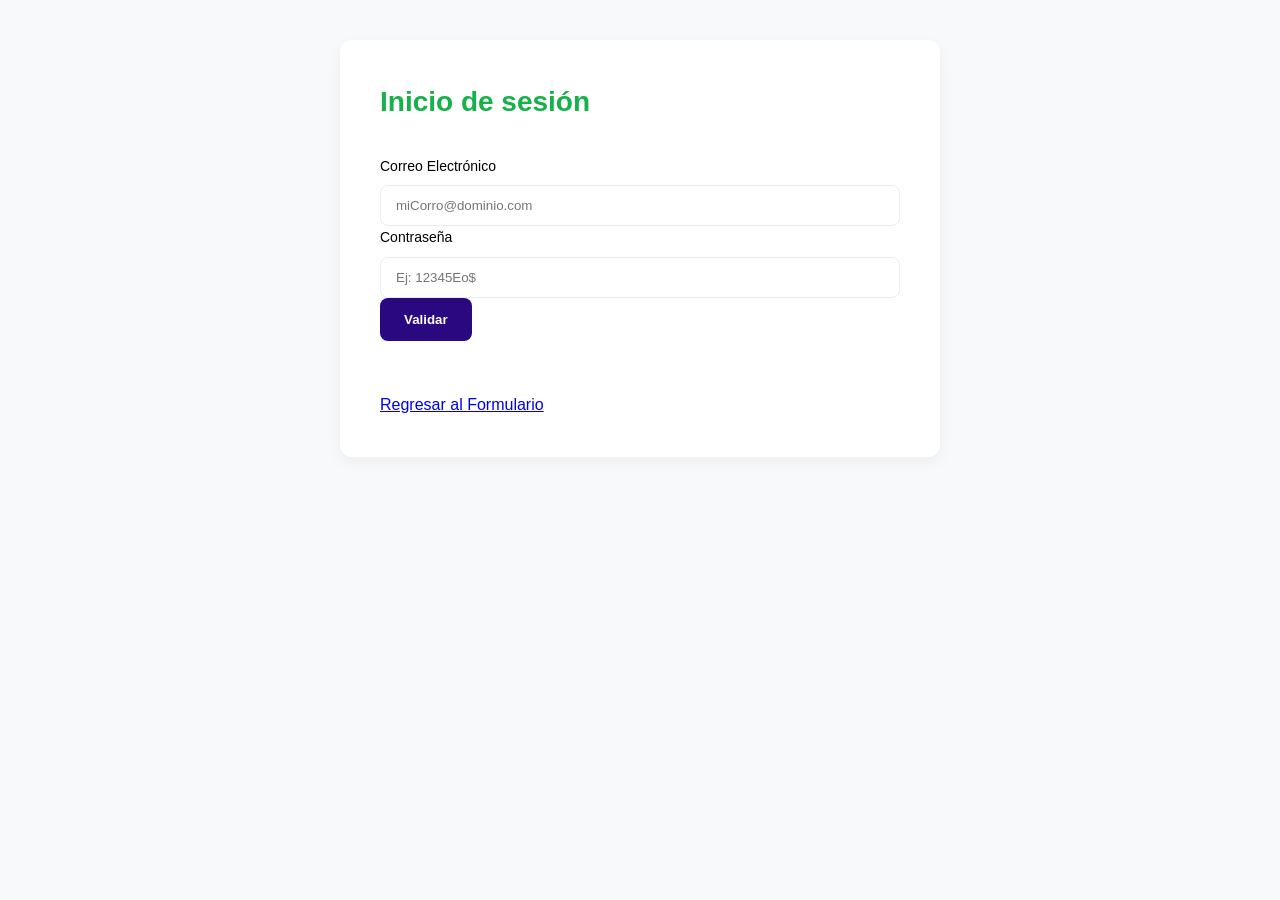
<file: index.html>
<!DOCTYPE html>
<html>
<head>
    <meta charset="UTF-8">
    <meta name="viewport" content="width=device-width, initial-scale=1.0">
    <title>Actividad 2. Librería utileria.js</title>
    <link rel="stylesheet" href="css/styles.css">
</head>
<body>
    <div class="contenedor-formulario">
        <h1> Inicio de sesión</h1>
        <form class="campos">
            <label for="correo">Correo Electrónico</label>
            <input type="email" id="correo" placeholder="miCorro@dominio.com">
            <p class="respuesta" id="emal-r"></p>
            <label for="password">Contraseña</label>
            <input type="password" id="password" placeholder="Ej: 12345Eo$">
            <p class="respuesta" id="contraseña-r"></p>

            <button type="button" id="validarF" class="btn" onclick="iniciarSesion()">Validar</button>

            <br><br>
    <a href="formulario.html">Regresar al Formulario</a>
        </form>
    </div>
    
    <script src="js/utileria.js"></script>
    <script src="js/login.js"></script>
</body>
</html>
</file>
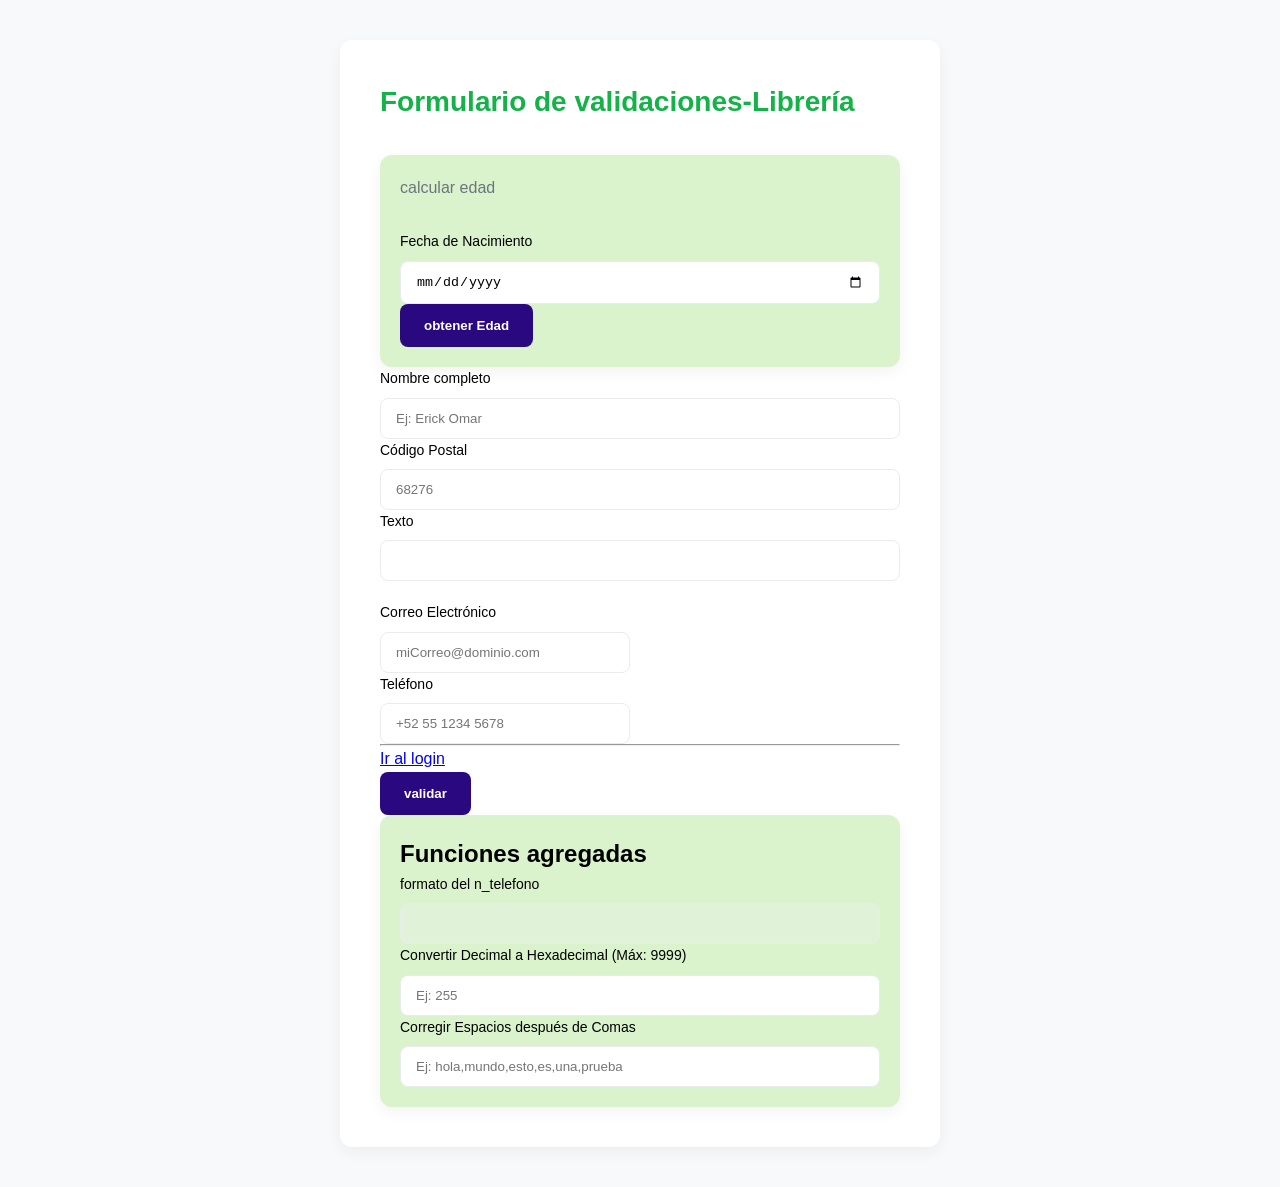
<file: formulario.html>
<!DOCTYPE html>
<html lang="es">
<head>
    <meta charset="UTF-8">
    <meta name="viewport" content="width=device-width, initial-sacale=1.0">
    <title>Mi formulario libreria</title>
    <link rel="stylesheet" href="css/styles.css">
</head>
<body>
    <div class="contenedor-formulario">
        
        <h1>Formulario de validaciones-Librería</h1>

        <div id="f_edad">
        <p class="subtitulo">calcular edad</p>
        


        <label for="fecha">Fecha de Nacimiento</label>
        <input type="date" id="fecha">
        <p id="mensajeEdad"></p>
        <button type="button"  class="btn" onclick="abrirModal() ">obtener Edad</button>
        </div>

        <form class="formulario">
            <!--Grupo 1: Datos básicos-->
            <div class="grupo-formulario">
                

               <label for="nombre">Nombre completo</label> 
               <input type="text" id="nombre" placeholder="Ej: Erick Omar" required>
               <p id="mensajeNombre"></p>

               <label for="cp">Código Postal</label>
               <input type="text" id="cp" placeholder="68276">
               <p id="mensajeCP"></p>

               <label for="texto">Texto</label>
               <input type="text" id="texto">
               <p id="mensajeTexto"></p>
            </div>

            <!--2 Grupo: Email y telefono-->
            <div class="grupo-doble">
                <div grupo="grupo-formulario">
                    <label for="correo">Correo Electrónico</label>
                    <input type="email" id="correo" placeholder="miCorreo@dominio.com">
                    <p class="respuesta" id="emal-r"></p>

                    <label for="telefono">Teléfono</label>
                    <input type="tel" id="telefono" placeholder="+52 55 1234 5678">
                    <p id="mensajeTelefono"></p>
                </div>
            </div>
            
            
    <hr>
        <a href="index.html">Ir al login</a>

            <!--Boton-->
            <button type="button" class="btn" id="validar_f" onclick="validarFormulario()">
                validar 
            </button>


        <div id="f_edad">
        <h2 >Funciones agregadas</h2>
        <label for="f_fecha">formato del n_telefono</label>
        <input type="text" id="f_numero" disabled>
        
                <label for="numeroDecimal">Convertir Decimal a Hexadecimal (Máx: 9999)</label>
                <input type="number" id="numeroDecimal" placeholder="Ej: 255">
                <p id="mensajeHexadecimal"></p>

                <label for="textoComas">Corregir Espacios después de Comas</label>
                <input type="text" id="textoComas" placeholder="Ej: hola,mundo,esto,es,una,prueba">
                <p id="mensajeComas"></p>
            
        
        </div>

        </form>

    </div>
        
    <div id="modal" class="modal">
            <div class="contenidoModal">
                <h3>Edad calculada</h3>
                <p id="edadCalculada"></p>
                <button type="button" class="btn" onclick="cerrarModal()">Cerrar</button>
            </div>
        </div>

    <script src="js/formulario.js"></script>
    <script src="js/utileria.js"></script>
      
</body>
</html>
</file>
<file: css/styles.css>
/*variables css
*/

:root{
    --color-primario: #15b149;
    --color-secundario: #4CC9F0;
    --color-fondo: #F8F9FA;
    --color-texto: 2B2DD42;
    --color-borde: #E9ECEF; 
}

/*2 RESET BASICO
*/

* {
    margin:0;
    padding: 0;
    box-sizing: border-box;
}

/* 3 estilos generales
*/

body{
    font-family: 'Inter', sans-serif;
    background-color: var(--color-fondo);
    color: var(--color-texto);
    line-height: 1.6;
    padding: 40px 20px;
}

/* 4  contenedor principal*/
.contenedor-formulario{
    max-width: 600px;
    margin: 0 auto;
    background-color: white;
    padding: 40px;
    border-radius: 12px;
    box-shadow: 0 5px 15px rgba(0,0,0,0.05);
}

h1{
    font-size: 28px;
    color: var(--color-primario);
    margin-bottom: 30px;
}

.subtitulo{
    color: #6c757D;
    margin-bottom: 30px;
}

/* 6 grupos de formulario*/
.grupo-formulario{
    margin-bottom: 20px;
}

label{
    display: block;
    margin-bottom: 8px;
    font-weight: 500px;
    font-size: 14px;
}

/*  7 inputs y textarea*/
input, textarea{
    width: 100%;
    padding: 12px 15px;
    border: 1px solid var(--color-borde);
    border-radius: 8px;
    transition: all 0.3s; /*animacion suabe*/
}

input:focus, textarea:focus{
    border-color: var(--color-secundario);
    outline: none;/* elimina el outiline predeterminado*/
    box-shadow: 0 0 0 3px rgba(76,201,240,0.2);
} 

/* 8 disposicion en columnas */
.grupo-doble{
    display: grid;
    grid-template-columns: 1fr 1fr;
    gap:20px
}

/* 9 botón de envio*/
.btn{
    background-color: var(--color-primario);
    color: white;
    border: none;
    padding: 14px 24px;
    border-radius: 8px;
    font-weight: 600;
    cursor: pointer;
    transition: background 0.3s;
    display: flex;
    justify-content: center;
    align-items: center;
}

.btn {
    background-color: #2a0880;
}

#f_edad{
    max-width: 600px;
    margin: 0 auto;
    background-color: rgb(218, 243, 204);
    padding: 20px;
    border-radius: 12px;
    box-shadow: 0 5px 15px rgba(0,0,0,0.05);
}




.modal{
    display: none;
    position: fixed;
    left: 0;
    top: 0;
    width: 100%;
    height: 100%;
    background-color: rgba(0,0,0,0.5);
}

.contenidoModal{
    background-color: rgb(164, 236, 221);
    width: 300px;
    margin: 120px auto;
    padding: 20px;
    text-align: center;
    border-radius: 8px;
}
</file>
